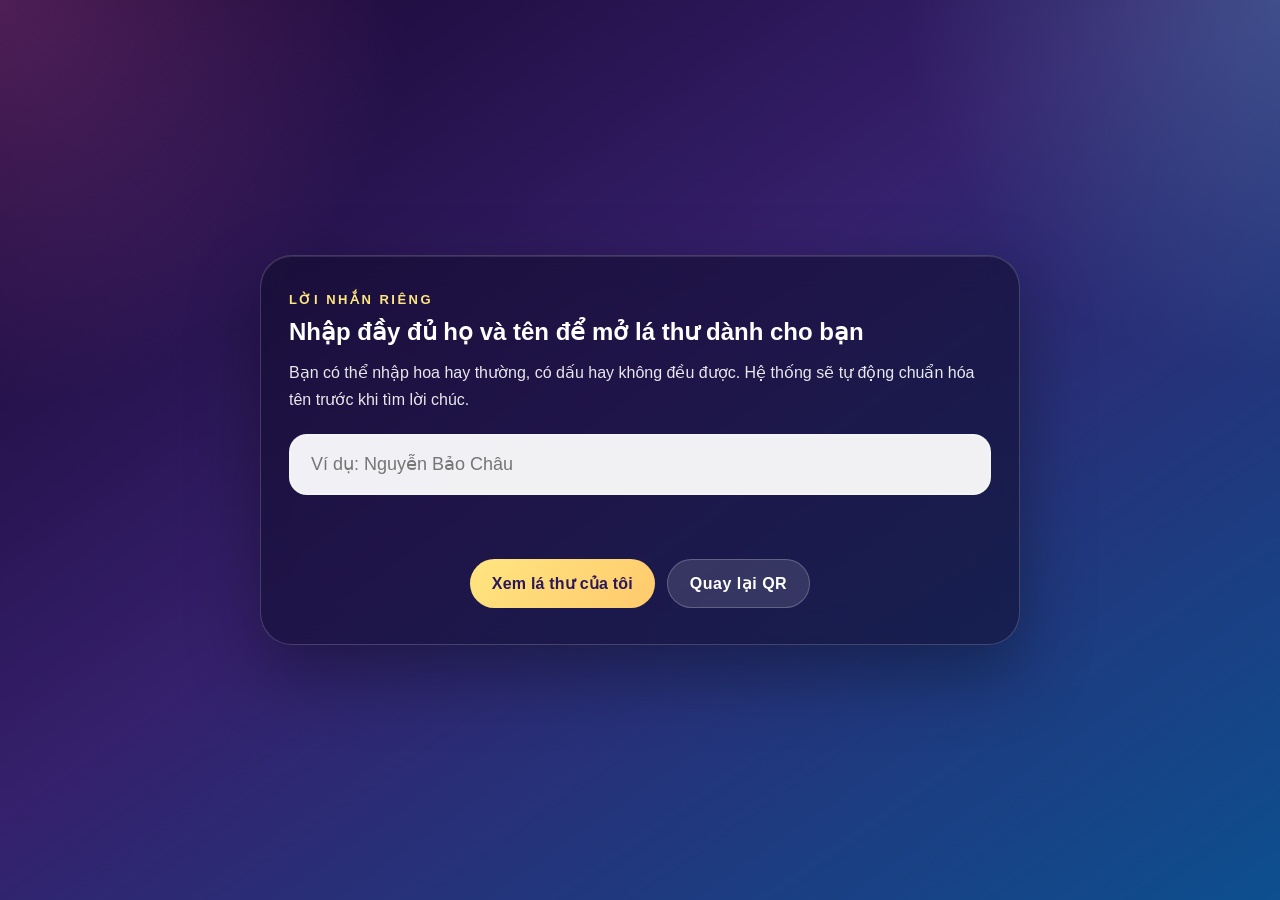
<file: wish-form.html>
<!doctype html>
<html lang="vi">
  <head>
    <meta charset="UTF-8" />
    <meta name="viewport" content="width=device-width, initial-scale=1.0" />
    <title>Nhập Tên Để Mở Thư</title>
    <link rel="stylesheet" href="./wish-pages.css" />
  </head>
  <body>
    <main class="page-shell">
      <section class="form-card">
        <p class="eyebrow">Lời nhắn riêng</p>
        <h1 class="section-title">Nhập đầy đủ họ và tên để mở lá thư dành cho bạn</h1>
        <p class="section-copy">
          Bạn có thể nhập hoa hay thường, có dấu hay không đều được. Hệ thống
          sẽ tự động chuẩn hóa tên trước khi tìm lời chúc.
        </p>

        <form id="wishForm">
          <input
            id="fullName"
            class="form-input"
            type="text"
            name="full_name"
            autocomplete="name"
            placeholder="Ví dụ: Nguyễn Bảo Châu"
            required
          />
          <div id="statusNote" class="status-note"></div>
          <div class="action-row">
            <button class="button-button primary" type="submit">
              Xem lá thư của tôi
            </button>
            <a class="button-link secondary" href="./wish-qr.html">
              Quay lại QR
            </a>
          </div>
        </form>
      </section>
    </main>

    <script src="./wish-data.js"></script>
    <script>
      const form = document.getElementById("wishForm");
      const input = document.getElementById("fullName");
      const statusNote = document.getElementById("statusNote");
      let wishEntries = [];

      async function boot() {
        try {
          wishEntries = await window.WishData.loadWishEntries();
        } catch (error) {
          statusNote.textContent =
            "Chưa tải được dữ liệu lời chúc. Vui lòng thử lại sau.";
        }
      }

      form.addEventListener("submit", function (event) {
        event.preventDefault();

        const rawName = input.value.trim();

        if (!rawName) {
          statusNote.textContent = "Bạn cần nhập đầy đủ họ và tên trước đã.";
          return;
        }

        const matchedWish = window.WishData.findWishByName(wishEntries, rawName);

        if (!matchedWish) {
          statusNote.textContent =
            "Không tìm thấy lời chúc phù hợp. Bạn thử nhập đầy đủ họ và tên hơn nhé.";
          return;
        }

        window.location.href = `./wish-letter.html?name=${encodeURIComponent(
          matchedWish.name,
        )}`;
      });

      boot();
    </script>
  </body>
</html>
</file>
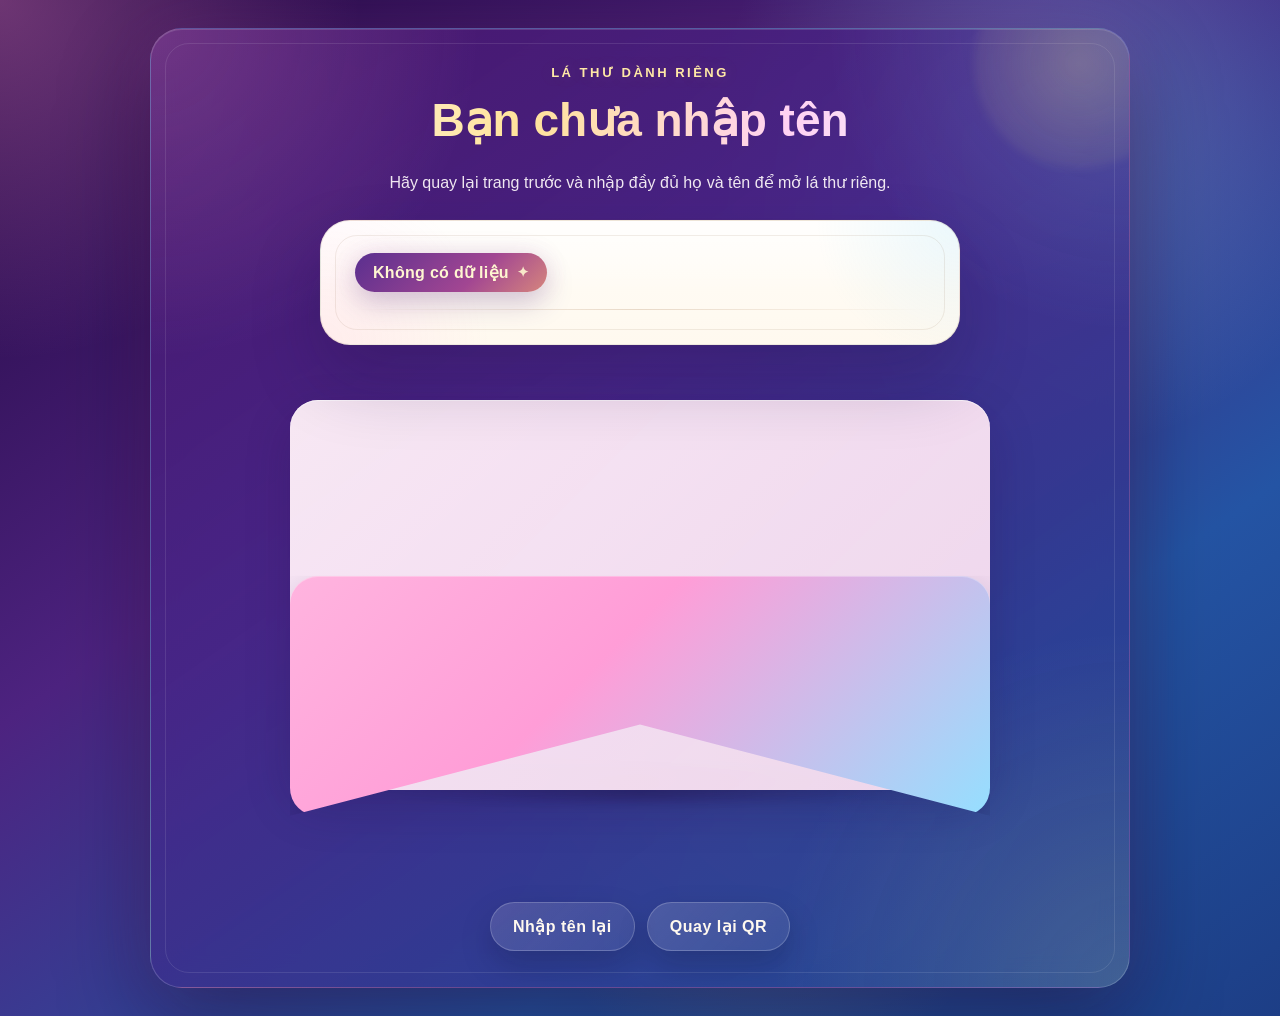
<file: wish-letter.html>
<!doctype html>
<html lang="vi">
  <head>
    <meta charset="UTF-8" />
    <meta name="viewport" content="width=device-width, initial-scale=1.0" />
    <title>Lá Thư Dành Riêng</title>
    <link rel="stylesheet" href="./wish-pages.css" />
  </head>
  <body class="letter-page-body">
    <main class="page-shell">
      <section class="letter-card">
        <div class="letter-inner">
          <p class="eyebrow">Lá thư dành riêng</p>
          <h1 id="letterTitle" class="section-title">
            Đang mở lời nhắn cho bạn...
          </h1>
          <p id="letterSubtitle" class="section-copy">
            Hệ thống đang tìm lời nhắn phù hợp theo tên của bạn.
          </p>

          <div id="letterRevealStage" class="letter-reveal-stage">
            <div class="letter-envelope">
              <div class="letter-envelope-shadow"></div>
              <div class="letter-envelope-back"></div>
              <div class="letter-envelope-front"></div>
              <div class="letter-envelope-flap"></div>
              <div class="letter-paper">
                <div id="recipientChip" class="recipient-chip">
                  Đang tải dữ liệu...
                </div>
                <div id="letterBody" class="letter-body"></div>
              </div>
            </div>
          </div>

          <div class="action-row">
            <a class="button-link secondary" href="./wish-form.html">
              Nhập tên lại
            </a>
            <a class="button-link secondary" href="./wish-qr.html">
              Quay lại QR
            </a>
          </div>
        </div>
      </section>
    </main>

    <script src="./wish-data.js"></script>
    <script>
      const params = new URLSearchParams(window.location.search);
      const queryName = params.get("name") || "";
      const letterTitle = document.getElementById("letterTitle");
      const letterSubtitle = document.getElementById("letterSubtitle");
      const recipientChip = document.getElementById("recipientChip");
      const letterBody = document.getElementById("letterBody");
      const letterRevealStage = document.getElementById("letterRevealStage");

      async function renderLetter() {
        if (!queryName.trim()) {
          letterTitle.textContent = "Bạn chưa nhập tên";
          letterSubtitle.textContent =
            "Hãy quay lại trang trước và nhập đầy đủ họ và tên để mở lá thư riêng.";
          recipientChip.textContent = "Không có dữ liệu";
          letterBody.textContent = "";
          return;
        }

        try {
          const wishEntries = await window.WishData.loadWishEntries();
          const matchedWish = window.WishData.findWishByName(
            wishEntries,
            queryName,
          );

          if (!matchedWish) {
            letterTitle.textContent = "Không tìm thấy lời nhắn phù hợp";
            letterSubtitle.textContent =
              "Bạn hãy quay lại và nhập đúng đầy đủ họ và tên của mình nhé.";
            recipientChip.textContent = queryName;
            letterBody.textContent = "";
            return;
          }

          letterTitle.textContent = `Lá thư gửi tới ${matchedWish.name}`;
          letterSubtitle.textContent = "Đây là lời nhắn riêng dành cho bạn <3";
          recipientChip.textContent = matchedWish.name;
          letterBody.textContent = matchedWish.message;
        } catch (error) {
          letterTitle.textContent = "Không mở được lời nhắn";
          letterSubtitle.textContent =
            "Có lỗi khi tải dữ liệu lời chúc. Vui lòng thử lại sau.";
          recipientChip.textContent = "Tải dữ liệu thất bại";
          letterBody.textContent = "";
        }
      }

      window.addEventListener("load", function () {
        window.setTimeout(function () {
          letterRevealStage.classList.add("opened");
        }, 220);
      });

      renderLetter();
    </script>
  </body>
</html>
</file>
<file: wish-pages.css>
:root {
  --bg-1: #17052d;
  --bg-2: #35206c;
  --bg-3: #0d4f8f;
  --pink: #ff6fd8;
  --cyan: #79f7ff;
  --gold: #ffe680;
  --paper: #fff9ef;
  --ink: #30224f;
}

* {
  box-sizing: border-box;
}

body {
  margin: 0;
  min-height: 100vh;
  font-family: "Segoe UI", Tahoma, Geneva, Verdana, sans-serif;
  color: #fff;
  background:
    radial-gradient(circle at top left, rgba(255, 111, 216, 0.24), transparent 26%),
    radial-gradient(circle at top right, rgba(121, 247, 255, 0.2), transparent 24%),
    linear-gradient(145deg, var(--bg-1) 0%, var(--bg-2) 45%, var(--bg-3) 100%);
}

body.letter-page-body {
  background:
    radial-gradient(circle at top left, rgba(255, 143, 214, 0.34), transparent 22%),
    radial-gradient(circle at 82% 12%, rgba(124, 229, 255, 0.32), transparent 24%),
    radial-gradient(circle at 60% 82%, rgba(255, 206, 132, 0.18), transparent 22%),
    linear-gradient(145deg, #22073f 0%, #4d2380 38%, #2454a4 72%, #1d3e86 100%);
}

body.qr-page-body {
  height: 100vh;
  overflow: hidden;
}

.page-shell {
  min-height: 100vh;
  padding: 28px;
  display: grid;
  place-items: center;
}

.hero-card,
.form-card,
.letter-card {
  width: min(1120px, 100%);
  position: relative;
  overflow: hidden;
  border-radius: 32px;
  border: 1px solid rgba(255, 255, 255, 0.18);
  background: rgba(16, 12, 43, 0.55);
  box-shadow:
    0 28px 70px rgba(0, 0, 0, 0.35),
    inset 0 1px 0 rgba(255, 255, 255, 0.12);
  backdrop-filter: blur(16px);
}

.hero-card {
  min-height: min(860px, calc(100vh - 56px));
}

.qr-page-shell {
  min-height: 100vh;
  height: 100vh;
  padding: 12px;
}

.qr-portal-card {
  height: calc(100vh - 24px);
  min-height: 0;
}

.banner-stage {
  position: absolute;
  inset: 0;
}

.banner-photo {
  width: 100%;
  height: 100%;
  object-fit: cover;
  display: block;
  filter: saturate(1.05) brightness(0.62);
}

.media-fallback {
  position: absolute;
  inset: 0;
  display: none;
  place-items: center;
  text-align: center;
  padding: 28px;
  font-weight: 700;
  letter-spacing: 0.6px;
  color: rgba(255, 255, 255, 0.92);
  background:
    linear-gradient(135deg, rgba(255, 111, 216, 0.3), rgba(121, 247, 255, 0.18)),
    repeating-linear-gradient(
      135deg,
      rgba(255, 255, 255, 0.08) 0 16px,
      rgba(255, 255, 255, 0.02) 16px 32px
    );
}

.media-fallback.show {
  display: grid;
}

.hero-overlay {
  position: absolute;
  inset: 0;
  background:
    linear-gradient(to top, rgba(16, 12, 43, 0.92), rgba(16, 12, 43, 0.28)),
    linear-gradient(135deg, rgba(255, 111, 216, 0.18), rgba(121, 247, 255, 0.1));
}

.hero-panel,
.letter-inner {
  position: relative;
  z-index: 1;
}

.hero-panel {
  min-height: min(860px, calc(100vh - 56px));
  display: grid;
  place-items: center;
  padding: 40px 28px;
}

.qr-portal-card .hero-panel {
  min-height: 100%;
  padding: 18px;
}

.glass-panel {
  width: min(520px, 100%);
  text-align: center;
  padding: 32px 28px;
  border-radius: 28px;
  border: 1px solid rgba(255, 255, 255, 0.24);
  background: rgba(255, 255, 255, 0.12);
  backdrop-filter: blur(18px);
  box-shadow: 0 24px 60px rgba(0, 0, 0, 0.26);
}

.qr-portal-card .glass-panel {
  width: min(920px, 100%);
  max-height: calc(100vh - 64px);
  padding: 22px 24px;
}

.qr-layout-panel {
  display: grid;
  grid-template-columns: minmax(0, 1.2fr) minmax(240px, 320px);
  align-items: center;
  gap: 24px;
}

.qr-copy-block {
  min-width: 0;
  text-align: center;
  display: flex;
  flex-direction: column;
  align-items: center;
}

.qr-code-block {
  display: grid;
  place-items: center;
}

.eyebrow {
  margin: 0 0 12px;
  font-size: 13px;
  font-weight: 800;
  letter-spacing: 2.5px;
  text-transform: uppercase;
  color: var(--gold);
}

.hero-title,
.section-title {
  margin: 0;
  line-height: 1.08;
  color: #fff;
}

.hero-title {
  font-size: clamp(34px, 5vw, 60px);
}

.qr-portal-card .hero-title {
  font-size: clamp(28px, 3.2vw, 44px);
  max-width: 14ch;
}

.hero-copy,
.section-copy {
  margin: 14px 0 0;
  line-height: 1.7;
  color: rgba(255, 255, 255, 0.9);
}

.qr-portal-card .hero-copy {
  margin-top: 10px;
  max-width: 52ch;
  font-size: 15px;
  line-height: 1.55;
}

.qr-avatar-frame {
  width: min(280px, 70vw);
  aspect-ratio: 1;
  margin: 30px auto 22px;
  padding: 14px;
  border-radius: 28px;
  background:
    linear-gradient(145deg, rgba(255, 255, 255, 0.95), rgba(255, 255, 255, 0.82)) padding-box,
    linear-gradient(135deg, var(--gold), var(--pink), var(--cyan), var(--gold)) border-box;
  border: 4px solid transparent;
  box-shadow:
    0 24px 55px rgba(0, 0, 0, 0.28),
    0 0 40px rgba(255, 230, 128, 0.18);
}

.qr-portal-card .qr-avatar-frame {
  width: clamp(210px, 24vw, 280px);
  margin: 0;
  padding: 12px;
}

.qr-avatar-inner {
  position: relative;
  width: 100%;
  height: 100%;
  overflow: hidden;
  border-radius: 20px;
  background: rgba(255, 255, 255, 0.95);
}

.qr-avatar {
  width: 100%;
  height: 100%;
  object-fit: contain;
  padding: 16px;
  display: block;
  background: rgba(255, 255, 255, 0.98);
  image-rendering: -webkit-optimize-contrast;
  image-rendering: crisp-edges;
}

.qr-avatar-fallback {
  border-radius: 20px;
}

.qr-meta {
  margin-top: 8px;
  padding: 10px 12px;
  border-radius: 16px;
  background: rgba(255, 255, 255, 0.1);
  border: 1px solid rgba(255, 255, 255, 0.14);
  width: min(100%, 540px);
}

.qr-meta-label {
  margin: 0 0 4px;
  font-size: 11px;
  font-weight: 800;
  letter-spacing: 1.3px;
  text-transform: uppercase;
  color: var(--gold);
}

.qr-link {
  display: block;
  color: #fff;
  font-size: 12px;
  line-height: 1.45;
  text-decoration: none;
  word-break: break-all;
}

.qr-hint {
  margin: 8px 0 0;
  font-size: 12px;
  line-height: 1.45;
  color: rgba(255, 255, 255, 0.78);
}

.action-row {
  margin-top: 24px;
  display: flex;
  flex-wrap: wrap;
  justify-content: center;
  gap: 12px;
}

.button-link,
.button-button {
  display: inline-flex;
  align-items: center;
  justify-content: center;
  padding: 14px 22px;
  border-radius: 999px;
  border: none;
  text-decoration: none;
  font-weight: 800;
  letter-spacing: 0.5px;
  cursor: pointer;
}

.qr-portal-card .action-row {
  margin-top: 14px;
  gap: 10px;
  justify-content: center;
}

.qr-portal-card .button-link,
.qr-portal-card .button-button {
  padding: 12px 18px;
  font-size: 14px;
}

.qr-action-row .button-link,
.qr-action-row .button-button {
  min-width: 190px;
}

.button-link.primary,
.button-button.primary {
  color: #2a1858;
  background: linear-gradient(135deg, var(--gold), #ffc96c);
}

.form-card .button-button.primary {
  font-family: "Segoe UI", Tahoma, Geneva, Verdana, sans-serif;
  font-size: 16px;
  font-weight: 800;
  letter-spacing: 0.2px;
  text-transform: none;
  line-height: 1.2;
  font-kerning: none;
  font-variant-ligatures: none;
}

.button-link.secondary,
.button-button.secondary {
  color: #fff;
  background: rgba(255, 255, 255, 0.12);
  border: 1px solid rgba(255, 255, 255, 0.22);
}

.form-card,
.letter-card {
  padding: 36px 28px;
}

.letter-card {
  max-width: 980px;
  background:
    radial-gradient(circle at top left, rgba(255, 181, 227, 0.2), transparent 24%),
    radial-gradient(circle at top right, rgba(129, 231, 255, 0.2), transparent 22%),
    radial-gradient(circle at bottom right, rgba(255, 213, 134, 0.16), transparent 26%),
    linear-gradient(145deg, rgba(75, 22, 109, 0.94), rgba(70, 38, 136, 0.88) 42%, rgba(29, 76, 153, 0.86));
  box-shadow:
    0 34px 90px rgba(12, 5, 36, 0.45),
    0 0 60px rgba(255, 111, 216, 0.12),
    inset 0 1px 0 rgba(255, 255, 255, 0.14);
}

.letter-card::before {
  content: "";
  position: absolute;
  inset: 14px;
  border-radius: 24px;
  border: 1px solid rgba(255, 255, 255, 0.1);
  pointer-events: none;
}

.letter-card::after {
  content: "";
  position: absolute;
  width: 210px;
  height: 210px;
  top: -70px;
  right: -55px;
  border-radius: 50%;
  background: radial-gradient(circle, rgba(255, 230, 128, 0.22), rgba(255, 230, 128, 0));
  filter: blur(4px);
  pointer-events: none;
}

.letter-card .section-copy {
  max-width: 62ch;
  margin: 14px auto 0;
  text-align: center;
  color: rgba(255, 250, 252, 0.92);
}

.letter-inner {
  max-width: 820px;
  margin: 0 auto;
}

.letter-card .eyebrow {
  color: #ffe9a6;
  text-align: center;
  text-shadow: 0 0 18px rgba(255, 230, 128, 0.18);
}

.letter-card .section-title {
  text-align: center;
  font-size: clamp(30px, 4vw, 46px);
  line-height: 1.22;
  padding-bottom: 0.14em;
  background: linear-gradient(90deg, #fff9ef 0%, #ffe39a 36%, #ffd2f3 68%, #eefcff 100%);
  -webkit-background-clip: text;
  background-clip: text;
  color: transparent;
  text-shadow: none;
}

.form-card {
  max-width: 760px;
}

.form-input {
  width: 100%;
  margin-top: 20px;
  padding: 18px 20px;
  border-radius: 18px;
  border: 2px solid rgba(255, 255, 255, 0.16);
  background: rgba(255, 255, 255, 0.94);
  color: var(--ink);
  font-size: 18px;
}

.form-input:focus {
  outline: none;
  border-color: var(--pink);
  box-shadow: 0 0 0 4px rgba(255, 111, 216, 0.14);
}

.status-note {
  min-height: 24px;
  margin-top: 16px;
  color: #ffd7e8;
  font-weight: 600;
}

.letter-reveal-stage {
  margin-top: 0;
  margin-bottom: 10px;
  padding-bottom: 76px;
  perspective: 1800px;
}

.letter-envelope {
  position: relative;
  width: min(100%, 760px);
  margin: 0 auto;
  min-height: 620px;
}

.letter-envelope-shadow {
  position: absolute;
  left: 9%;
  right: 9%;
  bottom: 16px;
  height: 34px;
  border-radius: 50%;
  background: radial-gradient(circle, rgba(25, 10, 55, 0.34), rgba(25, 10, 55, 0));
  filter: blur(6px);
}

.letter-envelope-back,
.letter-envelope-front,
.letter-envelope-flap {
  position: absolute;
  left: 50%;
  transform: translateX(-50%);
  width: min(100%, 700px);
  border-radius: 28px;
}

.letter-envelope-back {
  bottom: 26px;
  height: 390px;
  background:
    linear-gradient(135deg, rgba(255, 240, 249, 0.96), rgba(255, 227, 244, 0.92));
  box-shadow:
    inset 0 1px 0 rgba(255, 255, 255, 0.66),
    0 18px 45px rgba(30, 14, 69, 0.22);
}

.letter-envelope-front {
  bottom: 0;
  height: 240px;
  background:
    linear-gradient(135deg, #ffb4df 0%, #ff9dd7 42%, #95dfff 100%);
  clip-path: polygon(0 0, 100% 0, 100% 100%, 50% 62%, 0 100%);
  box-shadow:
    0 14px 30px rgba(31, 13, 73, 0.22),
    inset 0 1px 0 rgba(255, 255, 255, 0.28);
  z-index: 4;
}

.letter-envelope-flap {
  top: 34px;
  height: 228px;
  transform: translateX(-50%) rotateX(0deg);
  transform-origin: top center;
  clip-path: polygon(0 0, 100% 0, 50% 100%);
  background:
    linear-gradient(135deg, #ffd0eb 0%, #ff9dd7 46%, #8ad9ff 100%);
  box-shadow:
    0 10px 24px rgba(31, 13, 73, 0.18),
    inset 0 1px 0 rgba(255, 255, 255, 0.34);
  z-index: 5;
  transition:
    transform 1.55s cubic-bezier(0.2, 0.8, 0.2, 1),
    opacity 1.1s ease;
  backface-visibility: hidden;
}

.letter-paper {
  position: relative;
  width: min(100%, 640px);
  margin: 0 auto;
  top: 24px;
  padding: 32px 34px;
  border-radius: 30px;
  background:
    radial-gradient(circle at top right, rgba(116, 212, 255, 0.14), transparent 22%),
    radial-gradient(circle at bottom left, rgba(255, 123, 214, 0.1), transparent 26%),
    linear-gradient(180deg, rgba(255, 255, 255, 0.72), rgba(255, 255, 255, 0)) 0 0 / 100% 70px no-repeat,
    linear-gradient(180deg, #fffdf8, var(--paper));
  color: var(--ink);
  box-shadow:
    0 24px 55px rgba(0, 0, 0, 0.2),
    0 0 0 1px rgba(171, 127, 58, 0.04);
  border: 1px solid rgba(115, 82, 40, 0.12);
  transform: translateY(120px) scale(0.9);
  opacity: 0;
  z-index: 6;
  transition:
    transform 1.5s cubic-bezier(0.2, 0.8, 0.2, 1) 0.55s,
    opacity 1s ease 0.55s,
    box-shadow 1s ease 0.55s;
}

.letter-paper::before {
  content: "";
  position: absolute;
  inset: 14px;
  border-radius: 22px;
  border: 1px solid rgba(115, 82, 40, 0.1);
  pointer-events: none;
}

.letter-paper::after {
  content: "";
  position: absolute;
  left: 30px;
  right: 30px;
  top: 88px;
  height: 1px;
  background: linear-gradient(
    90deg,
    rgba(155, 102, 55, 0),
    rgba(155, 102, 55, 0.22),
    rgba(155, 102, 55, 0)
  );
}

.letter-paper .recipient-chip::after {
  content: "✦";
  font-size: 14px;
  opacity: 0.9;
}

.letter-reveal-stage.opened .letter-envelope-flap {
  transform: translateX(-50%) rotateX(180deg);
  opacity: 0.28;
}

.letter-reveal-stage.opened .letter-paper {
  transform: translateY(0) scale(1);
  opacity: 1;
  box-shadow:
    0 34px 70px rgba(24, 13, 59, 0.24),
    0 0 0 1px rgba(171, 127, 58, 0.04);
}

.recipient-chip {
  display: inline-flex;
  align-items: center;
  gap: 8px;
  position: relative;
  z-index: 1;
  padding: 10px 18px;
  border-radius: 999px;
  background: linear-gradient(135deg, #5a2f8f, #a24692 62%, #ffb86c 130%);
  color: #fff7d1;
  box-shadow:
    0 12px 28px rgba(79, 45, 127, 0.22),
    0 0 24px rgba(162, 70, 146, 0.12);
  font-weight: 800;
  letter-spacing: 0.3px;
}

.letter-body {
  margin-top: 20px;
  position: relative;
  z-index: 1;
  font-family: "Times New Roman", Cambria, "Palatino Linotype", serif;
  font-size: 20px;
  line-height: 2;
  color: #3f2f2d;
  white-space: pre-wrap;
  text-align: left;
  letter-spacing: 0;
  word-spacing: 0;
  word-break: normal;
  overflow-wrap: break-word;
  hyphens: none;
  font-kerning: none;
  font-variant-ligatures: none;
}

.letter-card .action-row {
  position: relative;
  z-index: 10;
  justify-content: center;
  margin-top: 0;
}

.letter-card .button-link.secondary {
  background: linear-gradient(135deg, rgba(255, 255, 255, 0.14), rgba(255, 255, 255, 0.08));
  color: #fff9ef;
  border: 1px solid rgba(255, 255, 255, 0.2);
  box-shadow: 0 14px 32px rgba(10, 8, 29, 0.2);
}

@media (max-width: 720px) {
  .page-shell {
    padding: 16px;
  }

  body.qr-page-body {
    height: auto;
    overflow: auto;
  }

  .qr-page-shell {
    height: auto;
    padding: 16px;
  }

  .qr-portal-card {
    height: auto;
    min-height: calc(100vh - 32px);
  }

  .hero-card,
  .form-card,
  .letter-card {
    border-radius: 24px;
  }

  .hero-panel,
  .form-card,
  .letter-card {
    padding: 26px 18px;
  }

  .glass-panel {
    padding: 24px 18px;
    border-radius: 22px;
  }

  .hero-title {
    font-size: clamp(28px, 8vw, 42px);
  }

  .qr-portal-card .glass-panel {
    width: 100%;
    max-height: none;
    padding: 22px 18px;
  }

  .qr-layout-panel {
    grid-template-columns: 1fr;
    gap: 18px;
  }

  .qr-copy-block {
    text-align: center;
  }

  .qr-portal-card .hero-title,
  .qr-portal-card .hero-copy {
    max-width: none;
  }

  .qr-portal-card .qr-avatar-frame {
    width: min(250px, 62vw);
    margin: 0 auto;
  }

  .qr-portal-card .action-row {
    justify-content: center;
  }

  .qr-action-row .button-link,
  .qr-action-row .button-button {
    min-width: 0;
  }

  .letter-paper {
    padding: 20px 18px;
  }

  .letter-card .section-title {
    font-size: clamp(26px, 8vw, 34px);
  }

  .letter-card::after {
    width: 150px;
    height: 150px;
    top: -50px;
    right: -40px;
  }

  .letter-envelope {
    min-height: 520px;
  }

  .letter-envelope-back {
    height: 350px;
  }

  .letter-envelope-front {
    height: 220px;
  }

  .letter-envelope-flap {
    top: 28px;
    height: 198px;
  }

  .letter-paper {
    width: min(100%, 100%);
    top: 18px;
    padding: 22px 18px;
  }

  .letter-body {
    font-size: 16px;
    line-height: 1.9;
    text-align: left;
  }
}
</file>
